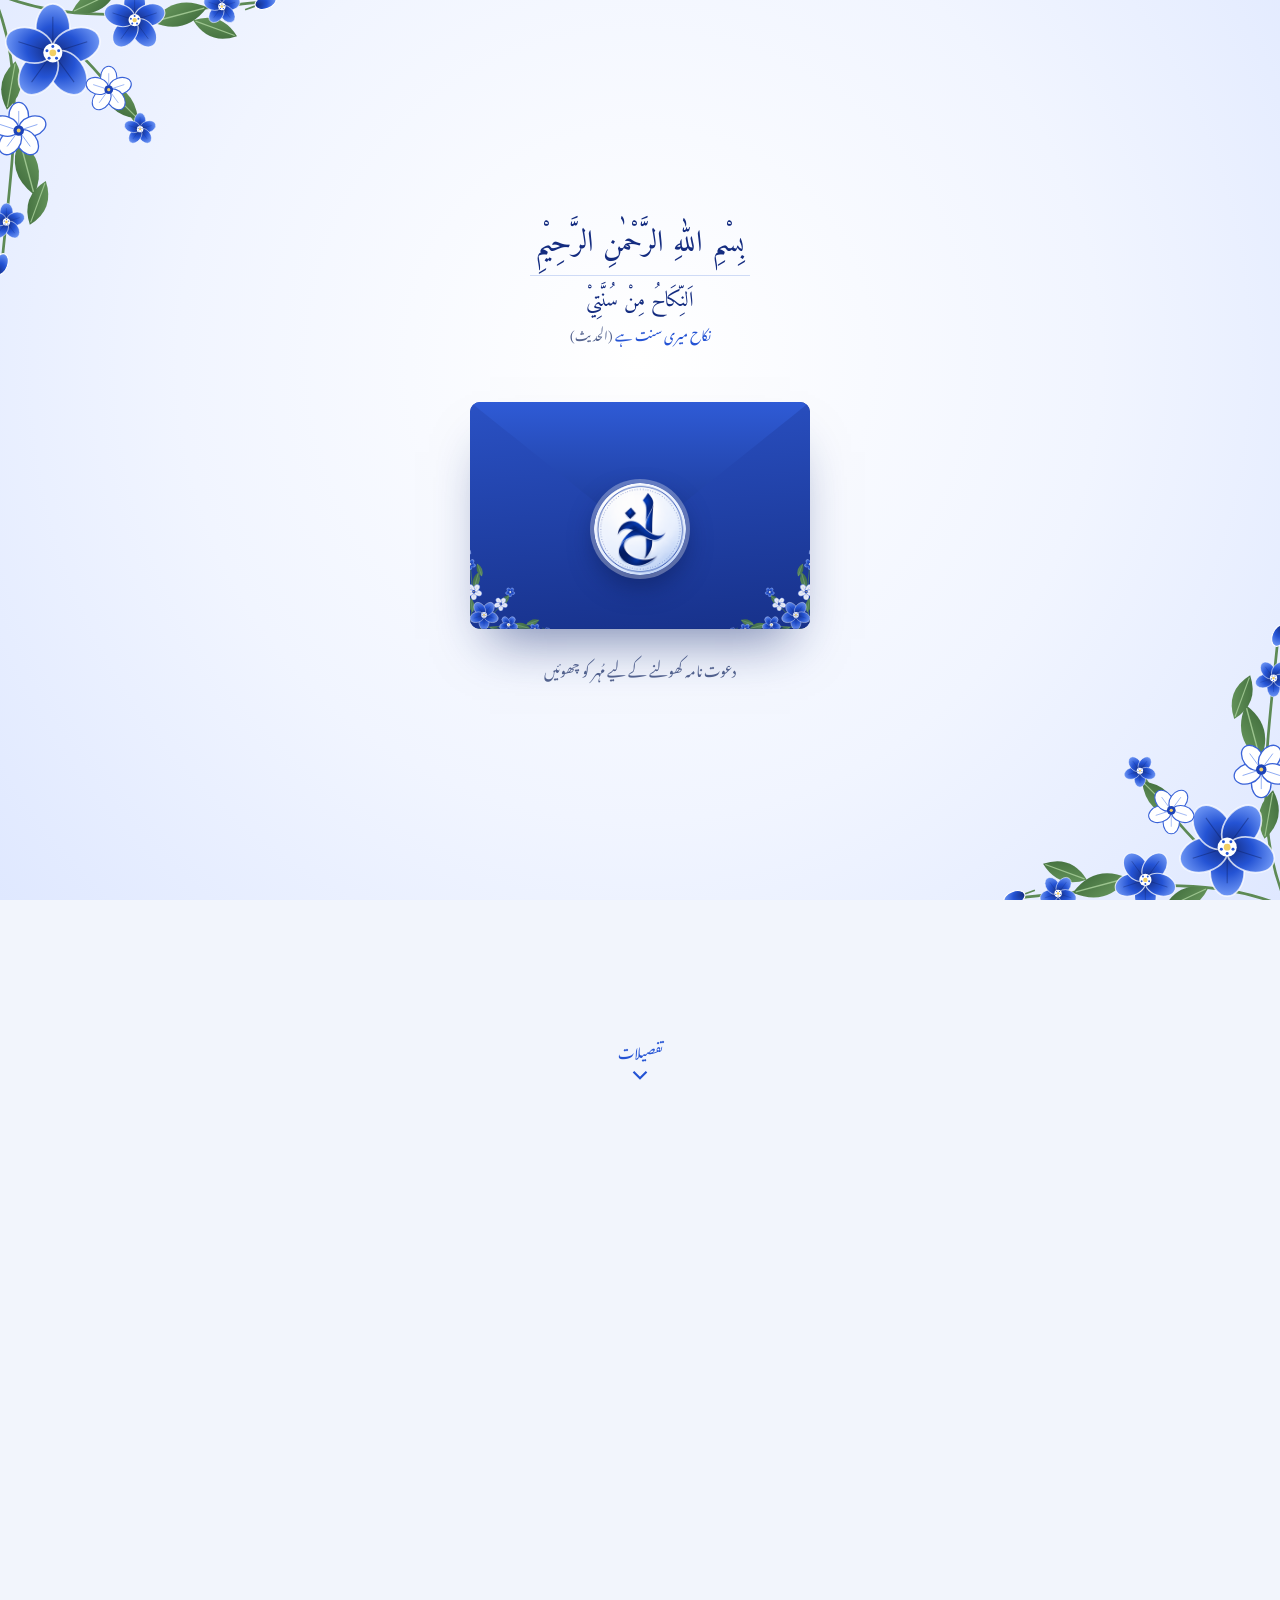
<file: index.html>
<!doctype html><html lang="ur" dir="rtl"><head><meta charset="utf-8"><meta name="viewport" content="width=device-width,initial-scale=1,viewport-fit=cover"><title>دعوتِ شادی | اسحاق و بنتِ ظفر اقبال</title><meta name="description" content="اسحاق و بنتِ ظفر اقبال کی شادی کا دعوت نامہ — ۲۰ تا ۲۲ نومبر ۲۰۲۶، بہاولپور"><meta name="theme-color" content="#142c80"><meta property="og:type" content="website"><meta property="og:url" content="https://iwedsk.github.io/"><meta property="og:site_name" content="دعوتِ شادی"><meta property="og:title" content="دعوتِ شادی | اسحاق و بنتِ ظفر اقبال"><meta property="og:description" content="۲۰ تا ۲۲ نومبر ۲۰۲۶، بہاولپور — اپنا دعوت نامہ کھولیں"><meta property="og:image" content="https://iwedsk.github.io/preview.jpg"><meta property="og:image:secure_url" content="https://iwedsk.github.io/preview.jpg"><meta property="og:image:type" content="image/jpeg"><meta property="og:image:width" content="1200"><meta property="og:image:height" content="630"><meta property="og:image:alt" content="اسحاق و بنتِ ظفر اقبال — دعوتِ شادی"><meta name="twitter:card" content="summary_large_image"><meta name="twitter:image" content="https://iwedsk.github.io/preview.jpg"><link rel="preconnect" href="https://fonts.googleapis.com"><link rel="preconnect" href="https://fonts.gstatic.com" crossorigin><link href="https://fonts.googleapis.com/css2?family=Amiri:wght@400;700&family=Cormorant+Garamond:ital,wght@0,500;1,500&family=Noto+Nastaliq+Urdu:wght@400;600;700&display=swap" rel="stylesheet"><link rel="stylesheet" href="style.css?v=33"></head><body class="locked"><svg class="svg-lib" width="0" height="0" aria-hidden="true"><defs><radialGradient id="petal" cx="50%" cy="100%" r="100%"><stop offset="0" stop-color="#132a7c"/><stop offset=".55" stop-color="#2453d4"/><stop offset="1" stop-color="#6f97f5"/></radialGradient><linearGradient id="leafG" x1="0" y1="0" x2="1" y2="1"><stop offset="0" stop-color="#6a9a5f"/><stop offset="1" stop-color="#3f6b3b"/></linearGradient><radialGradient id="petalRose" cx="50%" cy="100%" r="100%"><stop offset="0" stop-color="#8a2457"/><stop offset=".55" stop-color="#d6589a"/><stop offset="1" stop-color="#f7b8d3"/></radialGradient></defs><symbol id="flower" viewBox="-50 -50 100 100"><g fill="url(#petal)" stroke="rgba(255,255,255,.75)" stroke-width="1.6"><ellipse cx="0" cy="-23" rx="16" ry="23"/><ellipse cx="0" cy="-23" rx="16" ry="23" transform="rotate(72)"/><ellipse cx="0" cy="-23" rx="16" ry="23" transform="rotate(144)"/><ellipse cx="0" cy="-23" rx="16" ry="23" transform="rotate(216)"/><ellipse cx="0" cy="-23" rx="16" ry="23" transform="rotate(288)"/></g><g stroke="#0e2063" stroke-width="1" opacity=".45" fill="none"><path d="M0-6V-34"/><path d="M0-6V-34" transform="rotate(72)"/><path d="M0-6V-34" transform="rotate(144)"/><path d="M0-6V-34" transform="rotate(216)"/><path d="M0-6V-34" transform="rotate(288)"/></g><circle r="9" fill="#fff"/><circle r="3.2" fill="#f2cf63"/><g fill="#2453d4"><circle cx="0" cy="-6" r="1.4"/><circle cx="5.5" cy="-2" r="1.4"/><circle cx="3.5" cy="5" r="1.4"/><circle cx="-3.5" cy="5" r="1.4"/><circle cx="-5.5" cy="-2" r="1.4"/></g></symbol><symbol id="flower-w" viewBox="-50 -50 100 100"><g fill="#ffffff" stroke="#3a63d8" stroke-width="2"><ellipse cx="0" cy="-22" rx="15" ry="21"/><ellipse cx="0" cy="-22" rx="15" ry="21" transform="rotate(72)"/><ellipse cx="0" cy="-22" rx="15" ry="21" transform="rotate(144)"/><ellipse cx="0" cy="-22" rx="15" ry="21" transform="rotate(216)"/><ellipse cx="0" cy="-22" rx="15" ry="21" transform="rotate(288)"/></g><g stroke="#7e9ff0" stroke-width="1.2" fill="none"><path d="M0-8V-30"/><path d="M0-8V-30" transform="rotate(72)"/><path d="M0-8V-30" transform="rotate(144)"/><path d="M0-8V-30" transform="rotate(216)"/><path d="M0-8V-30" transform="rotate(288)"/></g><circle r="8" fill="#1d43b8"/><circle r="3" fill="#f2cf63"/></symbol><symbol id="leaf" viewBox="0 0 40 20"><path d="M1 10 Q20 -5 39 10 Q20 25 1 10Z" fill="url(#leafG)"/><path d="M3 10 H37" stroke="#9cc48f" stroke-width=".9"/></symbol><symbol id="bud" viewBox="-10 -16 20 32"><path d="M0 16 V2" stroke="#5d8a55" stroke-width="1.6"/><ellipse cx="0" cy="-4" rx="6" ry="10" fill="url(#petal)" stroke="#fff" stroke-width="1"/></symbol><symbol id="monogram" viewBox="0 0 200 200"><defs><radialGradient id="pearl" cx="38%" cy="30%" r="78%"><stop offset="0" stop-color="#ffffff"/><stop offset=".62" stop-color="#e6ecfb"/><stop offset="1" stop-color="#b6c5ee"/></radialGradient></defs><circle cx="100" cy="100" r="97" fill="url(#pearl)"/><circle cx="100" cy="100" r="88" fill="none" stroke="#142c80" stroke-width="1.4"/><circle cx="100" cy="100" r="83" fill="none" stroke="#142c80" stroke-width=".8" stroke-dasharray=".5 3.2" stroke-linecap="round"/><path d="M121 24 C130 29 131 40 127 53 C120 82 117 116 113 145 C110 162 100 173 82 175 C70 176 60 172 54 165 C63 169 74 170 84 167 C97 163 103 151 105 140 C108 112 111 80 115 52 C116 43 115 35 111 30 C114 27 117 25 121 24 Z" fill="#142c80"/><text x="88" y="126" font-family="Amiri, serif" font-weight="700" font-size="112" fill="#142c80" stroke="#edf1fc" stroke-width="5" paint-order="stroke" stroke-linejoin="round" text-anchor="middle">خ</text><path d="M136 150 l5 -5 5 5 -5 5z" fill="#2453d4"/></symbol><symbol id="corner" viewBox="0 0 220 220"><g fill="none" stroke="#5d8a55" stroke-width="2" stroke-linecap="round"><path d="M4 4 C60 30 120 20 200 12"/><path d="M4 4 C30 60 20 120 12 200"/><path d="M40 22 C70 50 90 70 110 100"/></g><use href="#leaf" x="120" y="10" width="44" height="22" transform="rotate(-15 142 21)"/><use href="#leaf" x="150" y="22" width="36" height="18" transform="rotate(20 168 31)"/><use href="#leaf" x="8" y="122" width="44" height="22" transform="rotate(75 30 133)"/><use href="#leaf" x="20" y="150" width="36" height="18" transform="rotate(110 38 159)"/><use href="#leaf" x="78" y="74" width="40" height="20" transform="rotate(45 98 84)"/><use href="#leaf" x="60" y="2" width="38" height="19" transform="rotate(-25 79 11)"/><use href="#leaf" x="0" y="64" width="38" height="19" transform="rotate(100 19 73)"/><use href="#bud" x="194" y="0" width="16" height="26" transform="rotate(70 202 13)"/><use href="#bud" x="2" y="194" width="16" height="26" transform="rotate(20 10 207)"/><use href="#flower" x="10" y="10" width="78" height="78"/><use href="#flower" x="84" y="0" width="50" height="50"/><use href="#flower-w" x="0" y="82" width="48" height="48"/><use href="#flower-w" x="70" y="56" width="40" height="40"/><use href="#flower" x="158" y="0" width="30" height="30"/><use href="#flower" x="0" y="158" width="30" height="30"/><use href="#flower" x="100" y="92" width="26" height="26"/></symbol><symbol id="flower-rose" viewBox="-50 -50 100 100"><g fill="url(#petalRose)" stroke="rgba(255,255,255,.75)" stroke-width="1.6"><ellipse cx="0" cy="-23" rx="16" ry="23"/><ellipse cx="0" cy="-23" rx="16" ry="23" transform="rotate(72)"/><ellipse cx="0" cy="-23" rx="16" ry="23" transform="rotate(144)"/><ellipse cx="0" cy="-23" rx="16" ry="23" transform="rotate(216)"/><ellipse cx="0" cy="-23" rx="16" ry="23" transform="rotate(288)"/></g><g stroke="#5c1438" stroke-width="1" opacity=".45" fill="none"><path d="M0-6V-34"/><path d="M0-6V-34" transform="rotate(72)"/><path d="M0-6V-34" transform="rotate(144)"/><path d="M0-6V-34" transform="rotate(216)"/><path d="M0-6V-34" transform="rotate(288)"/></g><circle r="9" fill="#fff"/><circle r="3.2" fill="#f2cf63"/><g fill="#d6589a"><circle cx="0" cy="-6" r="1.4"/><circle cx="5.5" cy="-2" r="1.4"/><circle cx="3.5" cy="5" r="1.4"/><circle cx="-3.5" cy="5" r="1.4"/><circle cx="-5.5" cy="-2" r="1.4"/></g></symbol><symbol id="flower-w-rose" viewBox="-50 -50 100 100"><g fill="#ffffff" stroke="#d6589a" stroke-width="2"><ellipse cx="0" cy="-22" rx="15" ry="21"/><ellipse cx="0" cy="-22" rx="15" ry="21" transform="rotate(72)"/><ellipse cx="0" cy="-22" rx="15" ry="21" transform="rotate(144)"/><ellipse cx="0" cy="-22" rx="15" ry="21" transform="rotate(216)"/><ellipse cx="0" cy="-22" rx="15" ry="21" transform="rotate(288)"/></g><g stroke="#f0a6c8" stroke-width="1.2" fill="none"><path d="M0-8V-30"/><path d="M0-8V-30" transform="rotate(72)"/><path d="M0-8V-30" transform="rotate(144)"/><path d="M0-8V-30" transform="rotate(216)"/><path d="M0-8V-30" transform="rotate(288)"/></g><circle r="8" fill="#b8326f"/><circle r="3" fill="#f2cf63"/></symbol><symbol id="bud-rose" viewBox="-10 -16 20 32"><path d="M0 16 V2" stroke="#5d8a55" stroke-width="1.6"/><ellipse cx="0" cy="-4" rx="6" ry="10" fill="url(#petalRose)" stroke="#fff" stroke-width="1"/></symbol><symbol id="monogram" viewBox="0 0 200 200"><defs><radialGradient id="pearl" cx="38%" cy="30%" r="78%"><stop offset="0" stop-color="#ffffff"/><stop offset=".62" stop-color="#e6ecfb"/><stop offset="1" stop-color="#b6c5ee"/></radialGradient></defs><circle cx="100" cy="100" r="97" fill="url(#pearl)"/><circle cx="100" cy="100" r="88" fill="none" stroke="#142c80" stroke-width="1.4"/><circle cx="100" cy="100" r="83" fill="none" stroke="#142c80" stroke-width=".8" stroke-dasharray=".5 3.2" stroke-linecap="round"/><path d="M121 24 C130 29 131 40 127 53 C120 82 117 116 113 145 C110 162 100 173 82 175 C70 176 60 172 54 165 C63 169 74 170 84 167 C97 163 103 151 105 140 C108 112 111 80 115 52 C116 43 115 35 111 30 C114 27 117 25 121 24 Z" fill="#142c80"/><text x="88" y="126" font-family="Amiri, serif" font-weight="700" font-size="112" fill="#142c80" stroke="#edf1fc" stroke-width="5" paint-order="stroke" stroke-linejoin="round" text-anchor="middle">خ</text><path d="M136 150 l5 -5 5 5 -5 5z" fill="#d6589a"/></symbol><symbol id="corner-rose" viewBox="0 0 220 220"><g fill="none" stroke="#5d8a55" stroke-width="2" stroke-linecap="round"><path d="M4 4 C60 30 120 20 200 12"/><path d="M4 4 C30 60 20 120 12 200"/><path d="M40 22 C70 50 90 70 110 100"/></g><use href="#leaf" x="120" y="10" width="44" height="22" transform="rotate(-15 142 21)"/><use href="#leaf" x="150" y="22" width="36" height="18" transform="rotate(20 168 31)"/><use href="#leaf" x="8" y="122" width="44" height="22" transform="rotate(75 30 133)"/><use href="#leaf" x="20" y="150" width="36" height="18" transform="rotate(110 38 159)"/><use href="#leaf" x="78" y="74" width="40" height="20" transform="rotate(45 98 84)"/><use href="#leaf" x="60" y="2" width="38" height="19" transform="rotate(-25 79 11)"/><use href="#leaf" x="0" y="64" width="38" height="19" transform="rotate(100 19 73)"/><use href="#bud-rose" x="194" y="0" width="16" height="26" transform="rotate(70 202 13)"/><use href="#bud-rose" x="2" y="194" width="16" height="26" transform="rotate(20 10 207)"/><use href="#flower-rose" x="10" y="10" width="78" height="78"/><use href="#flower-rose" x="84" y="0" width="50" height="50"/><use href="#flower-w-rose" x="0" y="82" width="48" height="48"/><use href="#flower-w-rose" x="70" y="56" width="40" height="40"/><use href="#flower-rose" x="158" y="0" width="30" height="30"/><use href="#flower-rose" x="0" y="158" width="30" height="30"/><use href="#flower-rose" x="100" y="92" width="26" height="26"/></symbol></svg><div class="petals" id="petals" aria-hidden="true"></div><div class="doors" id="doors" aria-hidden="true"><div class="door-glow"></div><div class="door left"><div class="door-arch"></div><span class="door-ring"></span><div class="door-seal"></div></div><div class="door right"><div class="door-arch"></div><span class="door-ring"></span><div class="door-seal"></div></div><div class="door-seam"></div><p class="door-text">خوش آمدید</p><div class="sparkles" id="sparkles"></div></div><section class="opener" id="opener"><svg class="corner tl xl"><use href="#corner"/></svg> <svg class="corner br xl"><use href="#corner"/></svg><div class="opener-inner"><p class="opener-bismillah">بِسْمِ اللّٰہِ الرَّحْمٰنِ الرَّحِیْمِ</p><div class="hadith opener-hadith"><p class="hadith-ar">اَلنِّكَاحُ مِنْ سُنَّتِيْ</p><p class="hadith-ur">نکاح میری سنت ہے <span>(الحدیث)</span></p></div><p class="opener-guest" id="openerGuest"></p><div class="envelope" id="envelope"><div class="env-back"></div><div class="env-letter"><svg class="corner tl tiny"><use href="#corner"/></svg> <svg class="corner br tiny"><use href="#corner"/></svg> <span class="letter-kicker">دعوتِ شادی</span> <span class="letter-names" data-bind="pair"></span></div><div class="env-front"><svg class="corner bl small-white"><use href="#corner"/></svg> <svg class="corner br small-white"><use href="#corner"/></svg></div><div class="env-flap"></div><button class="seal" id="openBtn" aria-label="دعوت نامہ کھولیں"><img src="seal.png?v=1" alt="" width="92" height="92"></button></div><p class="tap-hint">دعوت نامہ کھولنے کے لیے مُہر کو چھوئیں</p></div></section><main class="wrap" id="main" aria-hidden="true"><section class="screen" id="card"><article class="paper card-main reveal"><svg class="corner tl"><use href="#corner"/></svg> <svg class="corner br"><use href="#corner"/></svg><p class="ayah">وَجَعَلَ بَيْنَكُمْ مَّوَدَّةً وَّرَحْمَةً</p><p class="ayah-ref">(سورۃ الروم : ۲۱)</p><p class="lead">بصد مسرّت و شادمانی</p><p class="sub-lead">شادی خانہ آبادی</p><h1 class="names"><span data-bind="groom"></span> <span class="amp">و</span> <span data-bind="bride"></span></h1><p class="en-names" data-bind="enNames"></p><div class="ornament"><i></i><svg><use href="#flower"/></svg><i></i></div><div class="dua-panel"><svg class="dp-flower"><use href="#flower"/></svg><p class="dp-ar">اَللّٰهُمَّ اجْمَعْ بَيْنَهُمَا فِيْ خَيْرٍ</p><p class="dp-ar dp-ar-2">فِي الدُّنْيَا وَالْآخِرَةِ</p><p class="dp-ur">اے اللہ! اِن دونوں کو دنیا و آخرت میں خیر و برکت کے ساتھ ہمیشہ یکجا رکھ</p><p class="dp-amin">آمین</p></div><img class="card-mono" src="seal.png?v=1" alt="" width="78" height="78"></article><a href="#details" class="scroll-cue" aria-label="تفصیلات دیکھیں"><span>تفصیلات</span> <svg viewBox="0 0 24 24"><path d="M6 9l6 6 6-6"/></svg></a></section><section id="details"><article class="paper invite-text reveal"><svg class="corner tl sm"><use href="#corner"/></svg> <svg class="corner br sm"><use href="#corner"/></svg><p class="kicker">السلام علیکم و رحمۃ اللہ و برکاتہ</p><p class="guest-salute" id="guestSalute"></p><p class="body-text">اللہ تعالیٰ کے فضل و کرم سے</p><h2 class="it-name" data-bind="groom"></h2><p class="parent" data-bind="groomParent"></p><p class="body-text">کی شادی خانہ آبادی ہمراہ</p><h2 class="it-name" data-bind="bride"></h2><p class="parent" data-bind="brideParent"></p><p class="body-text">طے پائی ہے۔ آپ سے مؤدبانہ گزارش ہے کہ اپنی پُرخلوص دعاؤں اور بابرکت شرکت سے ہماری خوشیوں کو دوبالا فرمائیں۔</p></article><article class="paper scratch-card reveal"><svg class="corner tl sm"><use href="#corner"/></svg> <svg class="corner br sm"><use href="#corner"/></svg><h3 class="sec-title">مبارک تاریخیں</h3><p class="muted sc-hint">تاریخ جاننے کے لیے دائرے کو اُنگلی سے کھرچیں</p><div class="sc-row" id="scratchRow"></div><div class="sc-done" id="scratchDone"><p class="sc-month" id="scratchMonth"></p><p class="sc-msg">ان شاء اللہ! آپ کا انتظار رہے گا</p></div></article><article class="paper countdown-card reveal"><h3 class="sec-title">مبارک گھڑی میں باقی</h3><div class="countdown" id="countdown"><div><b data-cd="d">۰</b><span>دن</span></div><div><b data-cd="h">۰</b><span>گھنٹے</span></div><div><b data-cd="m">۰</b><span>منٹ</span></div><div><b data-cd="s">۰</b><span>سیکنڈ</span></div></div><p class="cd-done" id="cdDone" hidden>الحمدللہ! مبارک دن آن پہنچا</p></article><article class="pass reveal" id="baraatPass"><svg class="corner tl sm pass-flower"><use href="#corner"/></svg><p class="pass-kicker">برات پاس</p><p class="pass-guest" id="passGuest"></p><div class="pass-count"><b id="passCount"></b> <span>افراد</span></div><p class="pass-text" id="passText"></p><div class="pass-cut"></div><ul class="pass-info" id="passInfo"></ul><p class="pass-note" data-bind="baraatNote"></p></article><div class="sec-head reveal"><svg><use href="#flower"/></svg><h3 class="sec-title">تقریبات</h3></div><div id="events"></div><article class="paper notes reveal"><h3 class="sec-title">گزارشات</h3><ul id="notes"></ul></article><article class="paper rsvp reveal"><svg class="corner tl sm"><use href="#corner"/></svg><h3 class="sec-title">حاضری کی تصدیق</h3><p class="muted" data-bind="rsvpBy"></p><div class="rsvp-btns" id="rsvpBtns"></div></article><article class="paper family reveal"><svg class="corner tr sm"><use href="#corner"/></svg> <svg class="corner bl sm"><use href="#corner"/></svg><h3 class="sec-title">منتظرین</h3><div class="family-grid" id="family"></div><div class="kids"><p class="kids-title">ننھے منے منتظرین</p><p class="kids-names" data-bind="kids"></p><p class="kids-line" data-bind="kidsLine"></p></div></article><footer class="closing reveal"><div class="ornament"><i></i><svg><use href="#flower"/></svg><i></i></div><p class="dua-ar">بَارَكَ اللّٰهُ لَكُمَا وَبَارَكَ عَلَيْكُمَا وَجَمَعَ بَيْنَكُمَا فِيْ خَيْرٍ</p><p class="dua-ur">اللہ تعالیٰ آپ دونوں کو برکت دے اور آپ کو خیر و بھلائی میں یکجا رکھے</p><p class="inshallah">ان شاء اللہ</p></footer></section></main><button class="music-fab" id="musicFab" aria-label="موسیقی چلائیں / روکیں" hidden><svg viewBox="0 0 24 24"><path d="M9 18V6l11-2v12"/><circle cx="6" cy="18" r="3"/><circle cx="17" cy="16" r="3"/></svg></button><audio id="bgm" preload="auto" loop></audio><script src="data.js?v=33"></script><script src="app.js?v=33"></script></body></html>
</file>
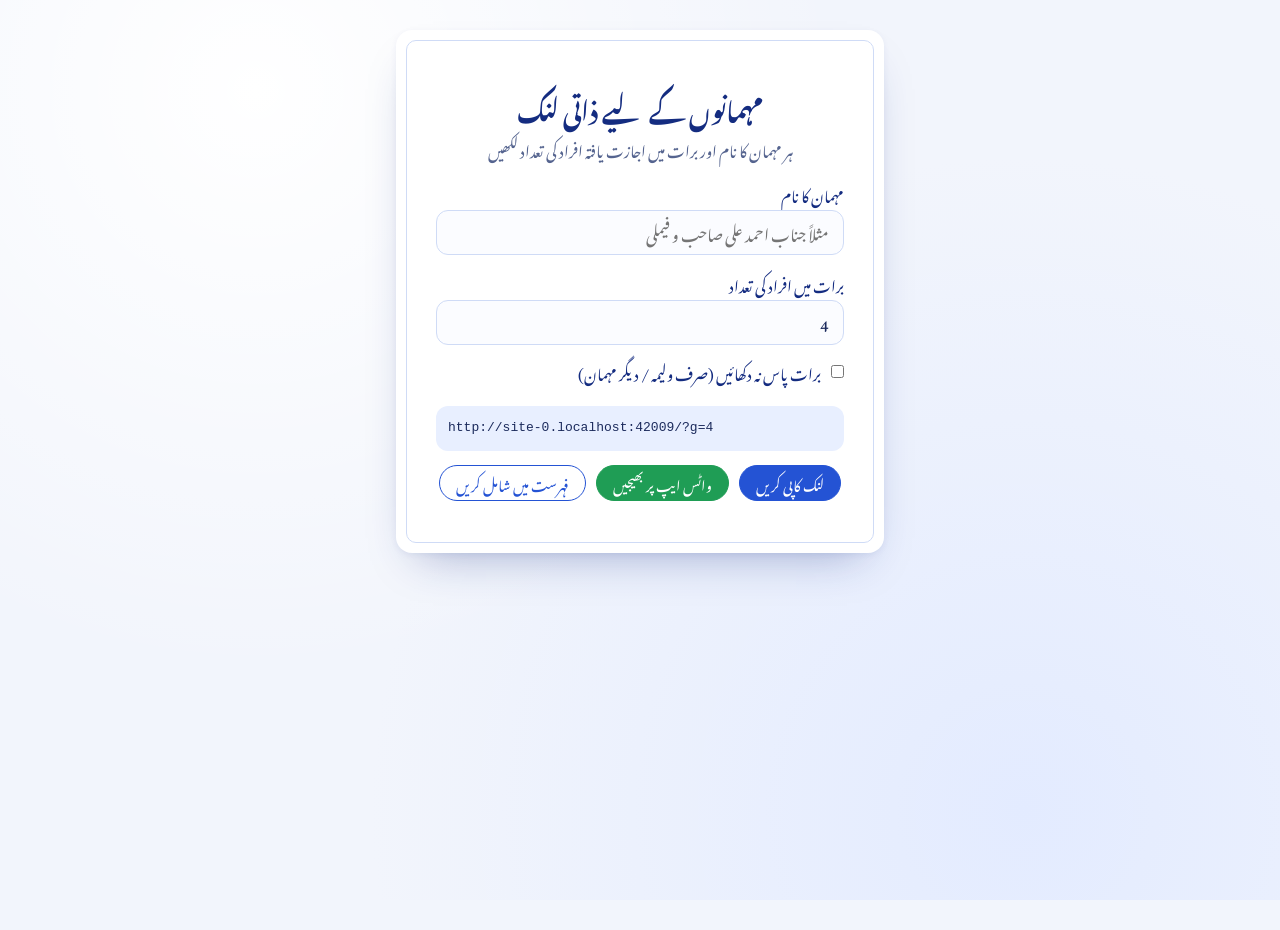
<file: generator.html>
<!doctype html>
<html lang="ur" dir="rtl">
<head>
  <meta charset="utf-8">
  <meta name="viewport" content="width=device-width, initial-scale=1">
  <meta name="robots" content="noindex">
  <title>مہمانوں کے لنکس | دعوت نامہ</title>
  <link href="https://fonts.googleapis.com/css2?family=Noto+Nastaliq+Urdu:wght@400;700&display=swap" rel="stylesheet">
  <link rel="stylesheet" href="style.css">
  <style>
    body { overflow: auto; }
    .gen { max-width: 520px; margin: 30px auto; padding: 0 16px; }
    label { display: block; text-align: right; font-size: 15px; margin-top: 12px; color: var(--blue-d); }
    input[type=text], input[type=number] {
      width: 100%; font-family: var(--ur); font-size: 16px; line-height: 2.2;
      padding: 4px 14px; border: 1.5px solid var(--line); border-radius: 12px; background: #fbfcff; color: var(--ink);
    }
    input:focus { outline: none; border-color: var(--blue); }
    .row { display: flex; gap: 10px; align-items: center; margin-top: 10px; text-align: right; font-size: 14px; }
    .out { margin-top: 18px; padding: 12px; background: var(--sky); border-radius: 12px; direction: ltr; word-break: break-all; font-family: monospace; font-size: 13px; line-height: 1.6; text-align: left; }
    .acts { display: flex; gap: 10px; justify-content: center; flex-wrap: wrap; margin-top: 14px; }
    table { width: 100%; border-collapse: collapse; margin-top: 16px; font-size: 14px; }
    td, th { border-bottom: 1px solid var(--line); padding: 4px 6px; text-align: right; }
  </style>
</head>
<body>
  <div class="gen">
    <div class="paper">
      <h1 class="sec-title">مہمانوں کے لیے ذاتی لنک</h1>
      <p class="muted">ہر مہمان کا نام اور برات میں اجازت یافتہ افراد کی تعداد لکھیں</p>

      <label for="name">مہمان کا نام</label>
      <input type="text" id="name" placeholder="مثلاً جناب احمد علی صاحب و فیملی">

      <label for="count">برات میں افراد کی تعداد</label>
      <input type="number" id="count" min="1" max="99" value="4">

      <div class="row"><input type="checkbox" id="nopass"><label for="nopass" style="margin:0">برات پاس نہ دکھائیں (صرف ولیمہ / دیگر مہمان)</label></div>

      <div class="out" id="out"></div>
      <div class="acts">
        <button class="btn solid" id="copy">لنک کاپی کریں</button>
        <a class="btn wa" id="wa" target="_blank" rel="noopener">واٹس ایپ پر بھیجیں</a>
        <button class="btn" id="add">فہرست میں شامل کریں</button>
      </div>

      <table id="list" hidden><thead><tr><th>نام</th><th>افراد</th><th></th></tr></thead><tbody></tbody></table>
    </div>
  </div>

<script>
  const base = location.href.replace(/generator\.html.*$/, '');
  const $ = (id) => document.getElementById(id);
  const ur = (n) => String(n).replace(/\d/g, (d) => '۰۱۲۳۴۵۶۷۸۹'[d]);

  function link() {
    const p = new URLSearchParams();
    const n = $('name').value.trim();
    if (n) p.set('to', n);
    if ($('nopass').checked) p.set('pass', '0'); else p.set('g', Math.max(1, parseInt($('count').value, 10) || 1));
    return base + '?' + p.toString();
  }
  function msg(url) {
    const n = $('name').value.trim();
    return `السلام علیکم${n ? ' ' + n : ''}!\nاسحاق و خدیجہ کی شادی کی تقریبات میں آپ کو دلی دعوت دی جاتی ہے۔\n` +
      ($('nopass').checked ? '' : `برات میں ${ur($('count').value)} افراد مدعو ہیں۔\n`) +
      `دعوت نامہ کھولیں:\n${url}`;
  }
  function update() {
    const url = link();
    $('out').textContent = url;
    $('wa').href = 'https://wa.me/?text=' + encodeURIComponent(msg(url));
    $('count').disabled = $('nopass').checked;
  }
  ['name', 'count', 'nopass'].forEach((id) => $(id).addEventListener('input', update));
  $('copy').onclick = async () => {
    try { await navigator.clipboard.writeText(link()); $('copy').textContent = 'کاپی ہو گیا ✓'; }
    catch { $('copy').textContent = 'دستی طور پر کاپی کریں'; }
    setTimeout(() => ($('copy').textContent = 'لنک کاپی کریں'), 1600);
  };
  $('add').onclick = () => {
    const tb = document.querySelector('#list tbody');
    const tr = document.createElement('tr');
    const url = link();
    const c1 = document.createElement('td'); c1.textContent = $('name').value.trim() || '—';
    const c2 = document.createElement('td'); c2.textContent = $('nopass').checked ? '—' : ur($('count').value);
    const c3 = document.createElement('td');
    const a = document.createElement('a'); a.className = 'btn'; a.href = 'https://wa.me/?text=' + encodeURIComponent(msg(url)); a.target = '_blank'; a.textContent = 'بھیجیں';
    c3.append(a); tr.append(c1, c2, c3); tb.append(tr);
    $('list').hidden = false; $('name').value = ''; update();
  };
  update();
</script>
</body>
</html>
</file>
<file: style.css>
@keyframes shimmer{0%,to{background-position:120%0}50%{background-position:-20%0}}@keyframes pop{0%{transform:scale(.6)}70%{transform:scale(1.15)}to{transform:scale(1)}}@keyframes burst{to{transform:translate(var(--dx),var(--dy)) rotate(360deg);opacity:0}}@keyframes seam{0%{opacity:0;transform:scaleY(.2)}to{opacity:1;transform:scaleY(1)}}@keyframes seamOut{to{opacity:0;width:60px;margin-left:-30px}}@keyframes glow{0%{transform:scale(.05);opacity:0}25%{opacity:1}to{transform:scale(1.1);opacity:0}}@keyframes spark{0%{transform:translate(0,0) scale(1);opacity:1}to{transform:translate(var(--dx),var(--dy)) scale(.2);opacity:0}}@keyframes fadeAway{to{opacity:0;transform:translateY(-10px)}}@keyframes rise{0%{opacity:0;transform:translateY(18px)}to{opacity:1;transform:none}}@keyframes ink{0%{-webkit-clip-path:inset(-20%0-20% 100%);clip-path:inset(-20%0-20% 100%);filter:blur(3px)}to{-webkit-clip-path:inset(-20%0-20%0);clip-path:inset(-20%0-20%0);filter:blur(0)}}@keyframes popIn{0%{opacity:0;transform:scale(.3)}70%{transform:scale(1.25)}to{opacity:1;transform:scale(1)}}@keyframes sealIn{0%{opacity:0;transform:scale(.4) rotate(-200deg)}to{opacity:1;transform:none}}@keyframes pulse{0%,to{box-shadow:0 0 0 4px rgba(255,255,255,.35),0 10px 22px rgba(10,25,80,.45)}50%{box-shadow:0 0 0 12px rgba(255,255,255,.15),0 10px 22px rgba(10,25,80,.45)}}@keyframes breathe{0%,to{opacity:.55}50%{opacity:1}}@keyframes bob{0%,to{transform:translateY(0)}50%{transform:translateY(6px)}}@keyframes spin{to{transform:rotate(360deg)}}@keyframes fall{0%{transform:translate(0,0) rotate(0)}to{transform:translate(var(--drift, 40px),110vh) rotate(540deg)}}:root{--ink:#1b2a5c;--ink-soft:#55648f;--blue:#2453d4;--blue-d:#142c80;--blue-l:#8fb0ff;--sky:#e8efff;--paper:#ffffff;--bg:#f2f5fc;--line:#cfdbf6;--leaf:#4c7a47;--ur:'Noto Nastaliq Urdu', 'Jameel Noori Nastaleeq', serif;--ar:'Amiri', 'Traditional Arabic', serif;--en:'Cormorant Garamond', Georgia, serif}*{box-sizing:border-box;margin:0;padding:0}html{scroll-behavior:smooth}body{font-family:var(--ur);color:var(--ink);background:radial-gradient(circle at 20% 10%,#fff 0,transparent 45%),radial-gradient(circle at 80% 90%,#e3ebff 0,transparent 50%),var(--bg);background-attachment:fixed;line-height:2.2;-webkit-font-smoothing:antialiased;overflow-x:hidden;min-height:100vh}body.locked{overflow:hidden;height:100vh}button{font:inherit}.svg-lib{position:absolute;width:0;height:0;overflow:hidden}[hidden]{display:none!important}.corner,.paper::after{position:absolute;pointer-events:none}.corner{width:150px;height:150px;z-index:1}.corner.tl{top:-8px;left:-8px}.corner.tr{top:-8px;right:-8px;transform:scaleX(-1)}.corner.bl{bottom:-8px;left:-8px;transform:scaleY(-1)}.corner.br{bottom:-8px;right:-8px;transform:scale(-1,-1)}.corner.sm{width:104px;height:104px}.corner.xl{width:min(46vw,300px);height:min(46vw,300px)}.corner.tiny{width:58px;height:58px;top:-4px;left:-4px}.corner.tiny.br{top:auto;left:auto;bottom:-4px;right:-4px}.ornament{display:flex;align-items:center;justify-content:center;gap:12px;margin:14px auto}.ornament i{display:block;width:70px;height:1px;background:linear-gradient(90deg,transparent,var(--blue-l),transparent)}.ornament svg{width:26px;height:26px}.paper,.wrap{position:relative}.wrap{max-width:480px;margin:0 auto;padding:0 16px 90px;z-index:1}.paper{background:var(--paper);border-radius:16px;box-shadow:0 22px 44px -22px rgba(20,44,128,.38),0 2px 6px rgba(20,44,128,.06);padding:52px 26px;margin:22px 0;overflow:hidden;text-align:center}.paper::after{content:"";inset:10px;border:1px solid var(--line);border-radius:10px}.paper>:not(.corner){position:relative;z-index:2}.sec-title{font-size:25px;font-weight:700;color:var(--blue-d);line-height:2}.muted{color:var(--ink-soft);font-size:15px}.opener{position:fixed;inset:0;z-index:100;display:grid;place-items:center;background:radial-gradient(circle at 50% 40%,#fff 0,#f1f5ff 55%,#dfe8ff 100%);transition:opacity .9s ease,visibility .9s;overflow:hidden}.opener.gone{opacity:0;visibility:hidden}.opener .corner.tl{top:-14px;left:-14px}.opener .corner.br{bottom:-14px;right:-14px}.opener-inner{text-align:center;padding:20px 16px;width:100%}.opener-bismillah{font-family:var(--ar);font-size:clamp(22px,6vw,30px);color:var(--blue-d);line-height:1.8}.opener-guest{color:var(--ink-soft);font-size:16px;min-height:1em;margin-top:4px}.opener-guest b{color:var(--blue-d);font-weight:700}.tap-hint{color:var(--ink-soft);font-size:14px;margin-top:24px;animation:breathe 2.2s ease-in-out infinite}.envelope{position:relative;width:min(84vw,340px);aspect-ratio:3/2;margin:34px auto 0;perspective:1200px}.env-back{position:absolute;inset:0;border-radius:10px;background:linear-gradient(160deg,#1f40a8,#12286f);box-shadow:0 30px 50px -20px rgba(18,40,111,.55)}.env-letter{position:absolute;left:6%;right:6%;top:6%;bottom:6%;background:#fff;border-radius:6px;z-index:2;display:flex;flex-direction:column;align-items:center;justify-content:center;overflow:hidden;transition:transform 1.1s .55s cubic-bezier(.2,.8,.2,1)}.letter-kicker{font-size:13px;color:var(--ink-soft);line-height:1.8}.letter-names{font-size:24px;font-weight:700;color:var(--blue-d);line-height:2}.env-front{inset:0;z-index:3;border-radius:10px;overflow:hidden;background:linear-gradient(175deg,#2a51c4,#17318a);clip-path:polygon(0 0,50% 56%,100%0,100% 100%,0 100%)}.env-front .corner{width:90px;height:90px;opacity:.9}.env-front .corner.bl{bottom:-6px;left:-6px}.env-front .corner.br{bottom:-6px;right:-6px}.env-flap,.env-front,.seal{position:absolute}.env-flap{left:0;right:0;top:0;height:60%;z-index:4;background:linear-gradient(180deg,#2f5bd6,#1a368f);clip-path:polygon(0 0,100%0,50% 100%);border-radius:10px 10px 0 0;transform-origin:top center;transition:transform .7s ease,z-index 0s .35s}.seal{left:50%;top:56%;z-index:5;width:92px;height:92px;border-radius:50%;padding:0;transform:translate(-50%,-50%);border:0;cursor:pointer;background:0 0;box-shadow:0 0 0 4px rgba(255,255,255,.3),0 12px 24px rgba(10,25,80,.5);transition:transform .5s ease,opacity .5s ease;animation:pulse 2.2s ease-in-out infinite}.seal img,.seal svg{width:100%;height:100%;display:block;border-radius:50%}.seal:focus-visible{outline:3px solid var(--blue-l);outline-offset:4px}.envelope.open .env-flap{transform:rotateX(180deg);z-index:1}.envelope.open .env-letter{transform:translateY(-62%)}.envelope.open .seal{transform:translate(-50%,-50%) scale(.2);opacity:0;animation:none}.screen{min-height:100svh;display:flex;flex-direction:column;justify-content:center;padding-top:10px}.card-main{padding:70px 24px 56px}.ayah{font-family:var(--ar);font-size:28px;color:var(--ink);line-height:1.8}.ayah-ref,.lead{color:var(--ink-soft)}.ayah-ref{font-size:12px;line-height:1.6}.lead{margin-top:18px;font-size:17px}.sub-lead{font-size:15px;color:var(--blue);letter-spacing:.02em}.names{display:flex;flex-direction:column;align-items:center;font-size:clamp(34px,10vw,54px);font-weight:700;color:var(--blue-d);line-height:1.75;margin-top:6px}.names>span{max-width:100%;white-space:nowrap}.names .amp{font-size:.78em;color:var(--blue);line-height:1.5;margin:6px 0 2px}.en-names{margin-top:16px;white-space:nowrap;overflow:hidden;font-family:var(--en);font-style:italic;font-size:20px;color:var(--ink-soft);letter-spacing:.06em;direction:ltr;line-height:1.6}.date-big{display:flex;align-items:center;justify-content:center;gap:14px;margin-top:4px}.db-side{border-top:1px solid var(--blue-l);border-bottom:1px solid var(--blue-l);padding:0 12px;font-size:16px;min-width:92px;line-height:2.1}.db-num{font-size:52px;font-weight:700;color:var(--blue);line-height:1.6}.couplet{margin:2px auto 0}.couplet p{font-size:18px;color:var(--ink);line-height:2.5}.couplet p:first-child{color:var(--blue-d)}.dua-panel{position:relative;margin:30px auto 4px;max-width:300px;padding:26px 18px 12px;border-radius:150px 150px 18px 18px;background:linear-gradient(180deg,var(--sky),#f7f9ff 70%);border:1px solid var(--line)}.dua-panel::before{content:"";position:absolute;inset:6px;border-radius:144px 144px 13px 13px;border:1px dashed var(--blue-l);pointer-events:none}.dp-flower{position:absolute;top:-14px;left:50%;transform:translateX(-50%);width:28px;height:28px}.dp-ar{font-family:var(--ar);font-size:21px;color:var(--blue-d);line-height:1.9;position:relative}.dp-ar-2{font-size:24px;font-weight:700;color:var(--blue)}.dp-amin,.dp-ur{position:relative}.dp-ur{font-size:13px;color:var(--ink-soft);line-height:2.3;margin-top:4px}.dp-amin{font-size:15px;color:var(--blue)}.card-mono{display:block;width:78px;height:78px;margin:14px auto 0;border-radius:50%;box-shadow:0 10px 22px -10px rgba(20,44,128,.55),0 0 0 5px var(--sky)}.city{font-size:16px;color:var(--ink-soft)}.scroll-cue{display:flex;flex-direction:column;align-items:center;margin:4px auto 0;color:var(--blue);text-decoration:none;font-size:14px;line-height:1.8;animation:bob 1.8s ease-in-out infinite}.scroll-cue svg{width:26px;height:26px;fill:none;stroke:currentColor;stroke-width:2}.kicker{font-family:var(--ur);font-size:15px;color:var(--blue)}.guest-salute{font-size:18px;color:var(--ink);margin:6px 0 10px}.guest-salute b{color:var(--blue-d)}.body-text{font-size:16px;color:var(--ink);line-height:2.4}.it-name{font-size:36px;color:var(--blue-d);line-height:1.9;margin-top:4px}.parent:empty{display:none}.it-name+.body-text{margin-top:10px}.parent{font-size:14px;color:var(--ink-soft);line-height:1.8}.hadith{margin:18px auto 0;padding-top:12px;border-top:1px solid var(--line);max-width:260px}.hadith-ar{font-family:var(--ar);font-size:24px;color:var(--blue-d);line-height:1.8}.hadith-ur{font-size:14px;color:var(--blue);line-height:2.2}.opener-hadith{margin-top:4px;padding-top:6px;max-width:220px}.opener-hadith .hadith-ar{font-size:21px}.opener-hadith .hadith-ur{font-size:13px}.countdown span,.hadith-ur span{color:var(--ink-soft);font-size:12px}.countdown-card{padding:38px 20px}.countdown{display:grid;grid-template-columns:repeat(4,1fr);gap:10px;margin-top:10px}.countdown div{background:var(--sky);border-radius:12px;padding:8px 4px 2px}.countdown b{display:block;font-size:28px;color:var(--blue-d);line-height:1.7}.countdown span{line-height:1.8}.cd-done{font-size:20px;color:var(--blue)}.pass{position:relative;margin:26px 0;padding:34px 24px 28px;border-radius:18px;color:#fff;text-align:center;overflow:hidden;background:radial-gradient(circle at 85%0,rgba(143,176,255,.35),transparent 45%),linear-gradient(155deg,#2453d4,#132a7c);box-shadow:0 26px 46px -22px rgba(19,42,124,.7)}.pass::after,.pass::before{content:"";position:absolute;top:58%;width:28px;height:28px;background:var(--bg);border-radius:50%;transform:translateY(-50%);z-index:2}.pass::before{left:-14px}.pass::after{right:-14px}.pass-flower{opacity:.22;width:150px!important;height:150px!important}.pass>:not(.corner){position:relative;z-index:3}.pass-kicker{display:inline-block;font-size:14px;border:1px solid rgba(255,255,255,.5);border-radius:999px;padding:0 16px;line-height:2.2}.pass-guest{font-size:19px;margin-top:10px}.pass-count{width:118px;height:118px;margin:12px auto 4px;border-radius:50%;display:flex;flex-direction:column;align-items:center;justify-content:center;background:rgba(255,255,255,.12);border:2px solid rgba(255,255,255,.55);box-shadow:inset 0 0 0 6px rgba(255,255,255,.06)}.pass-count b{font-size:46px;line-height:1.4}.pass-count span{font-size:14px;line-height:1.4;opacity:.9}.pass-text{font-size:15px;line-height:2.3;opacity:.95}.pass-cut{border-top:2px dashed rgba(255,255,255,.45);margin:18px -24px 14px}.pass-info{list-style:none;font-size:14px}.pass-info li{display:flex;justify-content:space-between;gap:10px;line-height:2.3}.pass-info li span:first-child{opacity:.8}.pass-note{font-size:13px;opacity:.8;margin-top:8px;line-height:2.2}.sec-head{display:flex;flex-direction:column;align-items:center;margin-top:34px}.ev-icon svg,.sec-head svg{width:30px;height:30px}.event{padding:46px 24px 30px}.ev-icon{width:62px;height:62px;margin:0 auto;border-radius:50%;display:grid;place-items:center;background:var(--sky);color:var(--blue)}.ev-icon svg{fill:none;stroke:currentColor;stroke-width:1.6;stroke-linecap:round;stroke-linejoin:round}.event.has-photo{color:#fff;padding-top:250px;padding-bottom:34px;background:linear-gradient(180deg,#24409c 0,#142c80 55%,#0f2266 100%)}.event.has-photo::before{content:"";position:absolute;left:0;right:0;top:0;height:64%;z-index:0;background:linear-gradient(180deg,rgba(16,36,110,.1) 0%,rgba(16,36,110,.3) 45%,rgba(20,44,128,.85) 100%),var(--photo) 32% 30%/cover no-repeat;-webkit-mask-image:linear-gradient(180deg,#000 70%,transparent 100%);mask-image:linear-gradient(180deg,#000 70%,transparent 100%)}.event.has-photo::after{border-color:rgba(255,255,255,.35)}.event.has-photo .corner{opacity:.95}.has-photo .ev-icon{background:rgba(255,255,255,.16);color:#fff;border:1px solid rgba(255,255,255,.5);-webkit-backdrop-filter:blur(6px);backdrop-filter:blur(6px)}.has-photo .ev-sub{color:rgba(255,255,255,.85)}.has-photo .ev-title{color:#fff;text-shadow:0 2px 18px rgba(0,0,0,.35)}.has-photo .btn:hover,.has-photo .ev-date{background:#fff;color:var(--blue-d)}.has-photo .ev-schedule,.has-photo .ev-venue{background:rgba(255,255,255,.12);border:1px solid rgba(255,255,255,.28);-webkit-backdrop-filter:blur(8px);backdrop-filter:blur(8px);border-radius:14px}.has-photo .ev-schedule{padding:6px 16px}.has-photo .ev-schedule li span:first-child{color:rgba(255,255,255,.85)}.has-photo .ev-schedule li span:last-child{color:#fff}.has-photo .ev-schedule li i{border-color:rgba(255,255,255,.45)}.has-photo .ev-venue strong{color:#fff}.has-photo .ev-venue span{color:rgba(255,255,255,.8)}.has-photo .btn{background:rgba(255,255,255,.1);border-color:rgba(255,255,255,.7);color:#fff}.ev-sub{font-size:13px;color:var(--ink-soft);margin-top:6px;line-height:1.8}.ev-title{font-size:32px;color:var(--blue-d);line-height:1.8}.ev-date{display:inline-flex;gap:10px;align-items:center;background:var(--blue);color:#fff;border-radius:999px;padding:0 18px;font-size:15px;line-height:2.3;margin:4px 0 14px}.ev-date b{font-weight:600}.ev-schedule{list-style:none;text-align:right;margin:0 auto;max-width:340px}.ev-schedule li{display:flex;align-items:baseline;gap:8px;font-size:15px;line-height:2.4}.ev-schedule li i{flex:1;border-bottom:1.5px dotted var(--blue-l);transform:translateY(-6px)}.ev-schedule li span:last-child{color:var(--blue-d);font-weight:600}.ev-venue{margin-top:14px;padding:10px 14px;border-radius:12px;background:#f7f9ff;border:1px solid var(--line)}.ev-venue strong{display:block;font-size:17px;color:var(--blue-d);line-height:2}.ev-venue span{font-size:13px;color:var(--ink-soft);line-height:2}.ev-dress{font-size:13px;color:var(--blue);margin-top:10px}.ev-actions{display:flex;gap:10px;justify-content:center;flex-wrap:wrap;margin-top:14px}.btn{display:inline-flex;align-items:center;gap:6px;font-family:var(--ur);font-size:14px;line-height:2.1;padding:2px 16px;border-radius:999px;border:1.5px solid var(--blue);color:var(--blue);background:#fff;text-decoration:none;cursor:pointer;transition:background .2s,color .2s,transform .2s}.btn svg{width:16px;height:16px;fill:none;stroke:currentColor;stroke-width:2;stroke-linecap:round;stroke-linejoin:round}.btn:hover{background:var(--blue);color:#fff}.btn:active{transform:scale(.97)}.btn.solid{background:var(--blue);color:#fff}.btn.solid:hover{background:var(--blue-d)}.btn.wa{background:#1f9d55;border-color:#1f9d55;color:#fff}.btn.wa:hover{background:#17834a;border-color:#17834a;color:#fff}.audio-card{padding:42px 24px 34px}.player{display:flex;align-items:center;gap:14px;margin-top:14px;direction:ltr}.play-btn{flex:0 0 60px;height:60px;border-radius:50%;border:0;cursor:pointer;background:linear-gradient(150deg,#2f5fe0,#142c80);color:#fff;display:grid;place-items:center;box-shadow:0 10px 20px -8px rgba(20,44,128,.6)}.play-btn svg{width:24px;height:24px;fill:currentColor}.play-btn .i-pause,.play-btn.playing .i-play{display:none}.play-btn.playing .i-pause{display:block}.play-btn:disabled{opacity:.45;cursor:not-allowed}.track{flex:1}.track input[type=range]{width:100%;accent-color:var(--blue)}.times{display:flex;justify-content:space-between;font-family:var(--en);font-size:14px;color:var(--ink-soft);line-height:1.4}.audio-missing{font-size:13px;color:var(--ink-soft);margin-top:8px}.notes{padding:40px 26px}.notes ul{list-style:none;text-align:right;margin-top:8px}.notes li{position:relative;padding-right:26px;font-size:15px;line-height:2.3;margin:4px 0}.notes li::before{content:"";position:absolute;right:2px;top:16px;width:12px;height:12px;background:var(--blue);border-radius:50%0 50% 50%;transform:rotate(-45deg)}.rsvp-btns{display:flex;flex-direction:column;gap:10px;align-items:center;margin-top:12px}.family-grid{display:grid;grid-template-columns:1fr;gap:16px;margin-top:10px}.family-col{display:grid;grid-template-columns:1fr 1fr;column-gap:12px}.family-col h4{grid-column:1/-1;font-weight:600;line-height:2.1;border-bottom:1px solid var(--line);margin-bottom:6px}.family-col p{font-size:13px;line-height:2.3}.kids{margin-top:18px;padding-top:10px;border-top:1px dashed var(--line)}.family-col h4,.kids-names,.kids-title{font-size:15px;color:var(--blue)}.kids-names{font-weight:600;color:var(--blue-d)}.kids-line{font-size:13px;color:var(--ink-soft)}.closing{text-align:center;padding:30px 10px 10px}.dua-ar{font-family:var(--ar);font-size:22px;color:var(--blue-d);line-height:1.9}.dua-ur{font-size:14px;color:var(--ink-soft);margin-top:6px}.inshallah{font-size:22px;color:var(--blue);margin-top:12px}.event.photo-night{--gold:#e8c46e;--gold-soft:rgba(232, 196, 110, .55);color:#f6ecd3;padding-top:262px;padding-bottom:36px;background:radial-gradient(120% 60%at 50% 100%,#1b2350 0,#0b1230 60%,#070c22 100%)}.event.photo-night::before{content:"";position:absolute;left:0;right:0;top:0;height:300px;z-index:0;background:linear-gradient(180deg,rgba(7,12,34,0) 0%,rgba(7,12,34,.15) 55%,rgba(11,18,48,.95) 100%),var(--photo) center 40%/cover no-repeat;-webkit-mask-image:linear-gradient(180deg,#000 72%,transparent 100%);mask-image:linear-gradient(180deg,#000 72%,transparent 100%)}.event.photo-night::after{border-color:var(--gold-soft);inset:10px}.photo-night .corner{display:none}.photo-night .ev-icon{background:#0b1230;color:var(--gold);border:1.5px solid var(--gold);box-shadow:0 0 0 6px rgba(232,196,110,.12),0 0 26px rgba(232,196,110,.35)}.photo-night .ev-sub{color:rgba(246,236,211,.75);letter-spacing:.02em}.photo-night .ev-title{color:var(--gold);text-shadow:0 0 22px rgba(232,196,110,.45)}.photo-night .ev-date{background:0 0;color:var(--gold);border:1px solid var(--gold);border-left:0;border-right:0;border-radius:0;padding:0 24px}.photo-night .ev-schedule{max-width:320px}.photo-night .ev-schedule li span:first-child{color:rgba(246,236,211,.8)}.photo-night .ev-schedule li span:last-child{color:var(--gold)}.photo-night .ev-schedule li i{border-color:var(--gold-soft)}.photo-night .ev-venue{background:0 0;border:0;border-radius:0;position:relative;margin-top:18px;padding:14px 10px}.photo-night .ev-venue::after,.photo-night .ev-venue::before{content:"❖";display:block;color:var(--gold);font-size:12px;line-height:1;background:linear-gradient(90deg,transparent,var(--gold-soft),transparent) center/100% 1px no-repeat}.photo-night .ev-venue strong{color:#fff;font-size:19px}.photo-night .ev-venue span{color:rgba(246,236,211,.75)}.photo-night .btn{background:0 0;border-color:var(--gold);color:var(--gold)}.photo-night .btn:hover{background:var(--gold);color:#0b1230}.scratch-card{padding:44px 18px 34px}.sc-hint{margin-top:2px}.sc-row{display:flex;justify-content:center;gap:14px;margin-top:18px;flex-wrap:wrap;touch-action:none;user-select:none;-webkit-user-select:none}.sc-item,.sc-spot{display:flex;flex-direction:column;align-items:center;width:96px}.sc-spot{position:relative;height:96px;border-radius:50%;background:radial-gradient(circle at 35% 30%,#fff,var(--sky) 70%);box-shadow:0 0 0 3px #fff,0 0 0 4.5px var(--blue-l),0 10px 20px -10px rgba(20,44,128,.6);justify-content:center;overflow:hidden;user-select:none;-webkit-user-select:none}.sc-day{font-size:40px;font-weight:700;color:var(--blue-d);line-height:1.3}.sc-mon{font-size:13px;color:var(--blue);line-height:1.6}.sc-spot canvas,.sc-spot::after{position:absolute;inset:0;border-radius:50%}.sc-spot canvas{width:100%;height:100%;touch-action:none;cursor:grab;transition:opacity .6s ease,transform .6s ease}.sc-spot.cleared canvas{opacity:0;transform:scale(1.15);pointer-events:none}.sc-spot::after{content:"";pointer-events:none;background:linear-gradient(115deg,transparent 35%,rgba(255,255,255,.55) 50%,transparent 65%);background-size:250% 100%;animation:shimmer 2.6s ease-in-out infinite}.sc-spot.cleared::after{display:none}.sc-spot.cleared .sc-day{animation:pop .5s ease}.sc-label{font-size:15px;color:var(--blue-d);font-weight:600;margin-top:8px;line-height:2}.sc-done{max-height:0;opacity:0;overflow:hidden;transition:max-height .8s ease,opacity .8s ease}.sc-done.show{max-height:200px;opacity:1}.sc-month{display:inline-block;margin-top:16px;padding:0 22px;border-radius:999px;background:var(--blue);color:#fff;font-size:16px;line-height:2.3}.sc-msg{font-size:15px;color:var(--blue);margin-top:6px}.burst{position:fixed;z-index:60;pointer-events:none;animation:burst 1.6s ease-out forwards}.door,.doors{overflow:hidden}.doors{position:fixed;inset:0;z-index:99;perspective:1600px;background:#0b1747}.doors.gone{opacity:0;visibility:hidden;transition:opacity .9s ease,visibility .9s}.door{position:absolute;top:0;bottom:0;width:50%;background:url("data:image/svg+xml,%3Csvg xmlns='http://www.w3.org/2000/svg' width='56' height='56' viewBox='0 0 56 56'%3E%3Cg fill='none' stroke='%23e8c46e' stroke-opacity='.28' stroke-width='1.2'%3E%3Cpath d='M28 6l6 16 16 6-16 6-6 16-6-16-16-6 16-6z'/%3E%3Ccircle cx='28' cy='28' r='5'/%3E%3Cpath d='M0 0l10 10M56 0L46 10M0 56l10-10M56 56L46 46'/%3E%3C/g%3E%3C/svg%3E")center/56px 56px,linear-gradient(180deg,#1d3a9e 0,#142c80 55%,#0f2266 100%);transition:transform 1.9s cubic-bezier(.65,.02,.25,1);backface-visibility:hidden}.door.left{left:0;transform-origin:left center;box-shadow:inset -3px 0 0#e8c46e,inset -10px 0 24px rgba(0,0,0,.35)}.door.right{right:0;transform-origin:right center;box-shadow:inset 3px 0 0#e8c46e,inset 10px 0 24px rgba(0,0,0,.35)}.door-arch{position:absolute;left:14%;right:14%;top:9%;bottom:7%;border:2px solid rgba(232,196,110,.85);border-radius:999px 999px 10px 10px/46% 46% 10px 10px;box-shadow:0 0 0 6px rgba(232,196,110,.12),inset 0 0 40px rgba(0,0,0,.25)}.door-arch::after{content:"";position:absolute;inset:12px;border:1px solid rgba(232,196,110,.45);border-radius:999px 999px 6px 6px/46% 46% 6px 6px}.door-ring,.door-seal{position:absolute;border-radius:50%}.door-ring{top:66%;width:22px;height:22px;border:3px solid #e8c46e;box-shadow:0 2px 6px rgba(0,0,0,.4)}.door.left .door-ring{right:30px}.door.right .door-ring{left:30px}.door-seal{top:50%;width:132px;height:132px;margin-top:-66px;background:url(seal.png)center/cover;box-shadow:0 0 0 4px #e8c46e,0 0 30px rgba(232,196,110,.55)}.door.left .door-seal{right:-66px}.door.right .door-seal{left:-66px}.door-glow,.door-seam{position:absolute;left:50%;opacity:0}.door-seam{top:0;bottom:0;width:2px;margin-left:-1px;z-index:2;background:linear-gradient(180deg,transparent,#fff6d8 30%,#fff 50%,#fff6d8 70%,transparent);box-shadow:0 0 18px 6px rgba(255,226,150,.7)}.door-glow{top:50%;width:140vmax;height:140vmax;margin:-70vmax 0 0-70vmax;background:radial-gradient(circle,#fffaf0 0,#ffe9b0 18%,rgba(232,196,110,.35) 38%,transparent 62%);transform:scale(.05)}.doors.ready .door-seam{animation:seam 1s ease forwards}.doors.open .door.left{transform:rotateY(-108deg)}.doors.open .door.right{transform:rotateY(108deg)}.doors.open .door-seam{animation:seamOut .5s ease forwards}.doors.open .door-glow{animation:glow 2.2s ease-out forwards}.doors.open{background:0 0;transition:background 1.2s ease .5s}.sparkles{position:absolute;inset:0;pointer-events:none;z-index:3}.spark{position:absolute;left:50%;top:50%;width:6px;height:6px;border-radius:50%;background:#ffe9b0;box-shadow:0 0 10px 2px rgba(255,220,140,.9);animation:spark 1.8s ease-out forwards}.door-text{position:absolute;left:0;right:0;top:calc(50% - 150px);z-index:2;text-align:center;font-size:30px;color:#f3d98f;text-shadow:0 2px 14px rgba(0,0,0,.45),0 0 18px rgba(232,196,110,.5);line-height:2;animation:rise 1s ease both .3s}.doors.open .door-text{animation:fadeAway .5s ease forwards}.intro .card-main{opacity:1!important;transform:none!important}.intro .card-main .ayah,.intro .card-main .ayah-ref,.intro .card-main .dua-panel,.intro .card-main .en-names,.intro .card-main .lead,.intro .card-main .ornament,.intro .card-main .sub-lead{animation:rise .9s ease both}.intro .card-main .ayah{animation-delay:.5s}.intro .card-main .ayah-ref{animation-delay:.75s}.intro .card-main .lead{animation-delay:1s}.intro .card-main .sub-lead{animation-delay:1.15s}.intro .names>span:not(.amp){animation:ink 1.3s cubic-bezier(.5,0,.3,1) both}.intro .names>span:first-child{animation-delay:1.35s}.intro .names>span:last-child{animation-delay:2.9s}.intro .names .amp{animation:popIn .6s ease both 2.55s}.intro .card-main .en-names{animation-delay:4.1s}.intro .card-main .ornament{animation-delay:4.3s}.intro .card-main .dua-panel{animation-delay:4.5s}.intro .card-main .card-mono{animation:sealIn 1s cubic-bezier(.3,1.4,.5,1) both 4.9s}.intro .scroll-cue{animation:rise .8s ease both 5.4s,bob 1.8s ease-in-out 6.2s infinite}.fam-hero{position:relative;margin:6px 0 18px;padding:30px 16px 16px;text-align:center;border-radius:140px 140px 18px 18px/90px 90px 18px 18px;background:radial-gradient(120% 80%at 50%0,rgba(232,196,110,.22),transparent 60%),linear-gradient(180deg,#1d3a9e,#142c80 70%,#10236a);color:#fff;box-shadow:0 18px 34px -18px rgba(20,44,128,.75),inset 0 0 0 1px rgba(232,196,110,.55);overflow:hidden}.fam-hero::before{content:"";position:absolute;inset:7px;pointer-events:none;border:1px solid rgba(232,196,110,.7);border-radius:134px 134px 13px 13px/84px 84px 13px 13px}.fh-flower{position:absolute;bottom:14px;width:30px;height:30px;opacity:.95}.fh-flower.l{left:18px}.fh-flower.r{right:18px}.fh-label{position:relative;display:inline-block;font-size:13px;line-height:2.1;padding:0 16px;border-radius:999px;color:#142c80;background:linear-gradient(180deg,#f3d98f,#e8c46e)}.fh-name{display:block;white-space:nowrap;overflow:hidden;padding:0 6px;font-size:25px;font-weight:700;line-height:2.1;margin-top:4px;color:#fff;text-shadow:0 2px 14px rgba(0,0,0,.3)}.fh-name,.fh-orn,.fh-sub{position:relative}.fh-sub{display:block;font-size:16px;color:#f3d98f;line-height:1.9;margin-top:-4px}.fh-orn{display:flex;align-items:center;justify-content:center;gap:8px}.fh-orn i{width:60px;height:1px;background:linear-gradient(90deg,transparent,#e8c46e,transparent)}.fh-orn svg{width:18px;height:18px}.elders-block{margin-top:14px}.elders-block .fg-title{font-size:15px;font-weight:700}.family-groups h4{font-size:15px;color:var(--blue);font-weight:600;line-height:2.1;border-bottom:1px solid var(--line);margin-bottom:12px}.fam-group{--c:var(--blue);position:relative;text-align:center;margin:0 0 12px;padding:8px 12px 12px;border-radius:14px;background:linear-gradient(180deg,#f7f9ff,#fff);border:1px solid var(--line);border-top:3px solid var(--c);box-shadow:0 8px 18px -14px rgba(20,44,128,.45)}.fam-group:nth-child(4n+2){--c:#2453d4}.fam-group:nth-child(4n+3){--c:#142c80}.fam-group:nth-child(4n+4){--c:#5d84e6}.fam-group:nth-child(4n+5){--c:#3a5fc4}.fam-group>.fg-names:first-child{margin-top:2px}.fam-group header{display:flex;align-items:center;justify-content:center;flex-wrap:wrap;gap:6px}.fam-group header svg{width:16px;height:16px;flex:none}.fg-title{font-size:14px;font-weight:600;color:var(--blue-d);line-height:2.2}.fg-place{display:inline-block;font-size:11px;line-height:1.9;padding:0 10px;border-radius:999px;background:var(--c);color:#fff;margin-top:-2px}.family-elders h4{font-size:15px;color:var(--blue);font-weight:600;line-height:2.1;border-bottom:1px solid var(--line);margin-bottom:10px}.elders-grid{display:grid;grid-template-columns:1fr 1fr;gap:8px}.elder{display:flex;flex-direction:column;align-items:center;justify-content:center;padding:6px 6px 8px;border-radius:12px;background:#f7f9ff;border:1px solid var(--line)}.elder:last-child:nth-child(odd){grid-column:1/-1;justify-self:center;min-width:50%}.el-name{font-size:13px;font-weight:600;color:var(--blue-d);line-height:2.1}.el-place{font-size:11px;color:var(--blue);line-height:1.6}.el-place::before{content:"• ";color:var(--blue-l)}.fg-names{display:flex;flex-wrap:wrap;justify-content:center;gap:6px;margin-top:6px}.fg-names span{font-size:13px;line-height:2.2;padding:0 12px;border-radius:999px;background:var(--sky);color:var(--ink);border:1px solid #dbe5fb}.fam-group.special{--c:#c9a24a;background:linear-gradient(180deg,#fffaf0,#fff);border-color:#c9a24a #efdcae #efdcae}.fam-group.special .fg-title{color:#8a6a1f}.fam-group.special .fg-names span{background:#fff4da;border-color:#efdcae;color:#5b4512;font-weight:600;font-size:14px}.family-groups{margin-top:8px}.family .reveal.in .fam-group,.family.in .fam-group{animation:rise .6s ease both;animation-delay:calc(var(--i)*.08s)}.event.theme-rose{--rose:#c2407e;--rose-d:#8e2457;--rose-l:#f3c9d9;background:linear-gradient(180deg,#fff8fb 0,#fdeef4 100%)}.event.theme-rose::after{border-color:var(--rose-l)}.theme-rose .ev-icon{background:#fde4ee;color:var(--rose);box-shadow:0 0 0 5px #fff4f8}.theme-rose .ev-sub,.theme-rose .ev-venue span{color:#a5607f}.theme-rose .ev-title,.theme-rose .ev-venue strong{color:var(--rose-d)}.ev-badge{display:inline-flex;align-items:center;gap:6px;margin:-2px 0 10px;font-size:13px;line-height:2.1;padding:0 16px;border-radius:999px;background:linear-gradient(180deg,#fbe0ec,#fff1f6);color:var(--rose-d, #8e2457);border:1px solid #efb5cd}.ev-badge::after,.ev-badge::before{content:"✿";font-size:11px;color:#d6589a}.theme-rose .ev-date{background:linear-gradient(90deg,#d6589a,#b8326f)}.theme-rose .ev-schedule li span:first-child{color:#7a4a60}.theme-rose .ev-schedule li span:last-child{color:var(--rose-d)}.theme-rose .ev-schedule li i{border-color:#f0a6c8}.theme-rose .ev-venue{background:#fff;border-color:var(--rose-l)}.theme-rose .btn{border-color:var(--rose);color:var(--rose);background:#fff}.theme-rose .btn:hover{background:var(--rose);color:#fff}.ev-hosts{margin-top:16px;padding:12px 12px 6px;border-radius:16px;background:linear-gradient(180deg,#fff,#fff6fa);border:1px solid #f3c9d9}.eh-elder .eh-name,.eh-title{font-weight:700;color:#8e2457;line-height:2}.eh-title{display:flex;align-items:center;justify-content:center;gap:8px;font-size:20px}.eh-title svg{width:16px;height:16px}.eh-top{display:grid;grid-template-columns:1fr 1fr;gap:8px;margin:4px 0 10px}.eh-elder{display:flex;flex-direction:column;align-items:center;padding:6px 4px 8px;border-radius:12px;background:linear-gradient(180deg,#fde4ee,#fff1f6);border:1px solid #efb5cd}.eh-elder .eh-name{font-size:15px}.eh-rel{display:block;font-size:12px;color:#b8326f;line-height:2}.eh-group{margin-bottom:10px}.eh-group .eh-rel{position:relative}.eh-group .eh-rel::after,.eh-group .eh-rel::before{content:"";display:inline-block;vertical-align:middle;width:34px;height:1px;margin:0 8px;background:linear-gradient(90deg,transparent,#efb5cd)}.eh-group .eh-rel::after{background:linear-gradient(90deg,#efb5cd,transparent)}.eh-names{display:flex;flex-wrap:wrap;justify-content:center;gap:6px;margin-top:2px}.eh-names span{font-size:13px;line-height:2.2;padding:0 12px;border-radius:999px;background:#fdeaf2;color:#6e2447;border:1px solid #f5cbdc}.sc-item.theme-rose .sc-spot{background:radial-gradient(circle at 35% 30%,#fff,#fde8f1 70%);box-shadow:0 0 0 3px #fff,0 0 0 4.5px #efa9c9,0 10px 20px -10px rgba(142,36,87,.5)}.sc-item.theme-rose .sc-day{color:#8e2457}.sc-item.theme-rose .sc-label,.sc-item.theme-rose .sc-mon{color:#b8326f}.sc-row.n4{gap:6px;flex-wrap:nowrap}.sc-row.n4 .sc-item{width:64px}.sc-row.n4 .sc-spot{width:64px;height:64px}.sc-row.n4 .sc-day{font-size:26px}.sc-row.n4 .sc-mon{font-size:11px}.sc-row.n4 .sc-label{font-size:12px}.music-fab{position:fixed;left:16px;bottom:calc(16px + env(safe-area-inset-bottom));z-index:50;width:48px;height:48px;border-radius:50%;border:0;cursor:pointer;background:#fff;color:var(--blue);box-shadow:0 10px 24px -8px rgba(20,44,128,.5),0 0 0 1px var(--line);display:grid;place-items:center}.music-fab svg{width:22px;height:22px;fill:none;stroke:currentColor;stroke-width:1.8}.music-fab.playing{background:var(--blue);color:#fff;animation:spin 6s linear infinite}.petals{position:fixed;inset:0;pointer-events:none;z-index:0;overflow:hidden}.petal{position:absolute;top:-40px;animation:fall linear infinite;opacity:.5}.reveal{opacity:0;transform:translateY(26px);transition:opacity .9s ease,transform .9s ease}.reveal.in{opacity:1;transform:none}@media (min-width:700px){.paper{padding-left:40px;padding-right:40px}}@media (prefers-reduced-motion:reduce){*,::after,::before{animation:none!important;transition-duration:.01ms!important}.doors,.petals{display:none}}
</file>
